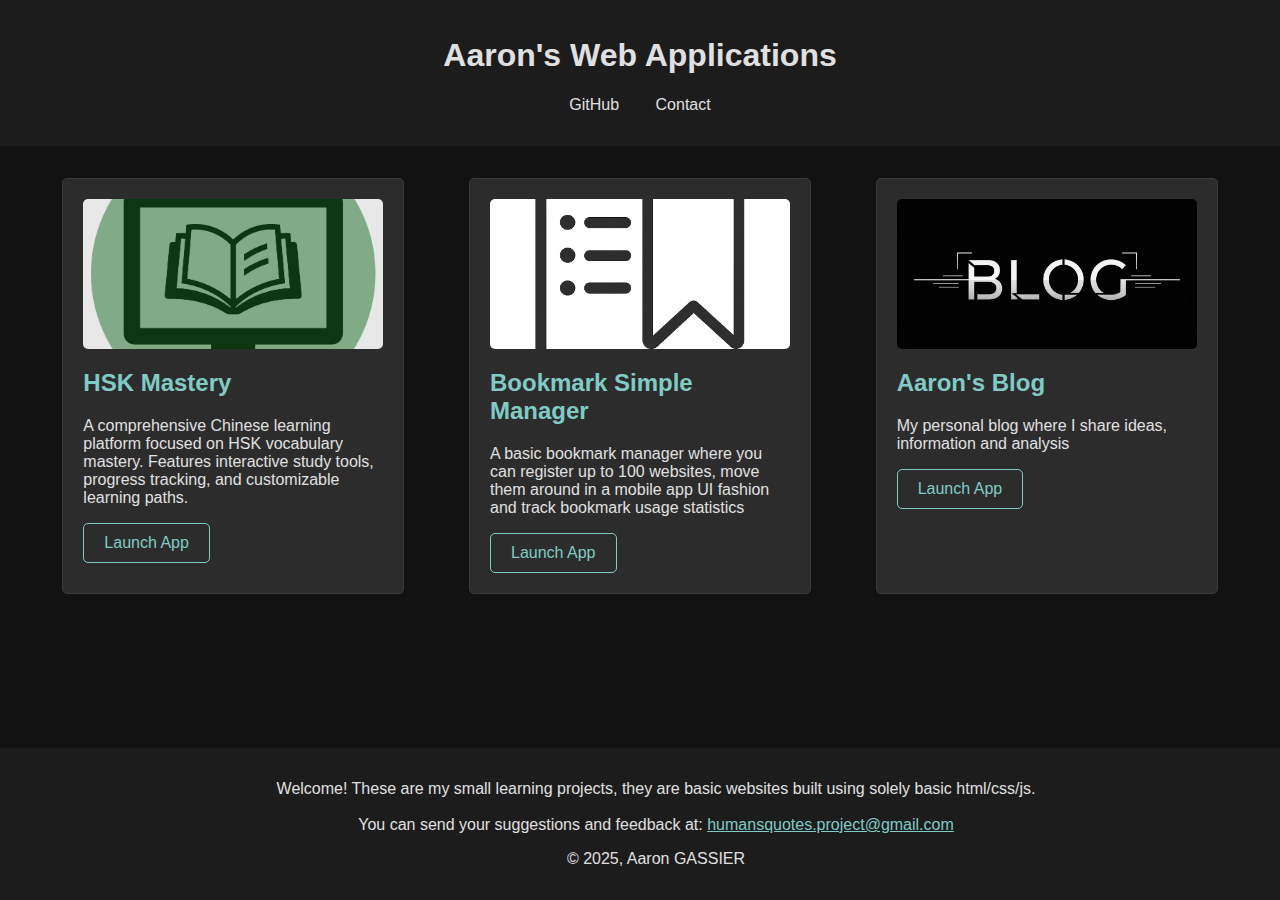
<file: index.html>
<!--*
 * Aaron's WebApp Portal License
 * Copyright (c) 2025 Aaron GASSIER
 * 
 * Permission is hereby granted to view this file, subject to the following conditions:
 * 
 * 1. The file must not be modified or altered in any way without the express written permission of the copyright holder.
 * 2. The file must not be distributed, sublicensed, or sold without the express written permission of the copyright holder.
 * 
 * THE SOFTWARE IS PROVIDED "AS IS", WITHOUT WARRANTY OF ANY KIND, EXPRESS OR IMPLIED, INCLUDING BUT NOT LIMITED TO 
 * THE WARRANTIES OF MERCHANTABILITY, FITNESS FOR A PARTICULAR PURPOSE, AND NONINFRINGEMENT.
-->

<!DOCTYPE html>
<html lang="en">
<head>
    <meta charset="UTF-8">
    <meta name="viewport" content="width=device-width, initial-scale=1.0">
    <title>Aaron's Web Applications</title>
    <link rel="stylesheet" href="style.css">
</head>
<body>
    <header>
        <h1>Aaron's Web Applications</h1>
        <nav>
            <ul>
                <li><a href="https://github.com/Aaron-Gassier" target="_blank">GitHub</a></li>
                <li><a href="mailto:humansquotes.project@gmail.com">Contact</a></li>
            </ul>
        </nav>
    </header>

    <main>
        <div class="grid-container">
            <div class="grid-item">
                <img src="HSK-Mastery/png/favicon.png" alt="HSK Mastery" class="project-image">
                <h2>HSK Mastery</h2>
                <p>A comprehensive Chinese learning platform focused on HSK vocabulary mastery. Features interactive study tools, progress tracking, and customizable learning paths.</p>
                <a href="HSK-Mastery/index.html">Launch App</a>
            </div>

            <div class="grid-item">
                <img src="Bookmark-Simple-Manager/png/placeholder.png" alt="Bookmark Manager" class="project-image">
                <h2>Bookmark Simple Manager</h2>
                <p>A basic bookmark manager where you can register up to 100 websites, move them around in a mobile app UI fashion and track bookmark usage statistics</p>
                <a href="Bookmark-Simple-Manager/index.html">Launch App</a>
            </div>

            <div class="grid-item">
                <img src="Blog/png/placeholder.png" alt="Blog" class="project-image">
                <h2>Aaron's Blog</h2>
                <p>My personal blog where I share ideas, information and analysis</p>
                <a href="Blog/index.html">Launch App</a>
            </div>
        </div>
    </main>

    <footer>
        <p>Welcome! These are my small learning projects, they are basic websites built using solely basic html/css/js. <br><br>
            You can send your suggestions and feedback at: <a href="mailto:humansquotes.project@gmail.com">humansquotes.project@gmail.com</a></p>
        <p>&copy; 2025, Aaron GASSIER</p>
    </footer>
</body>
</html>
</file>
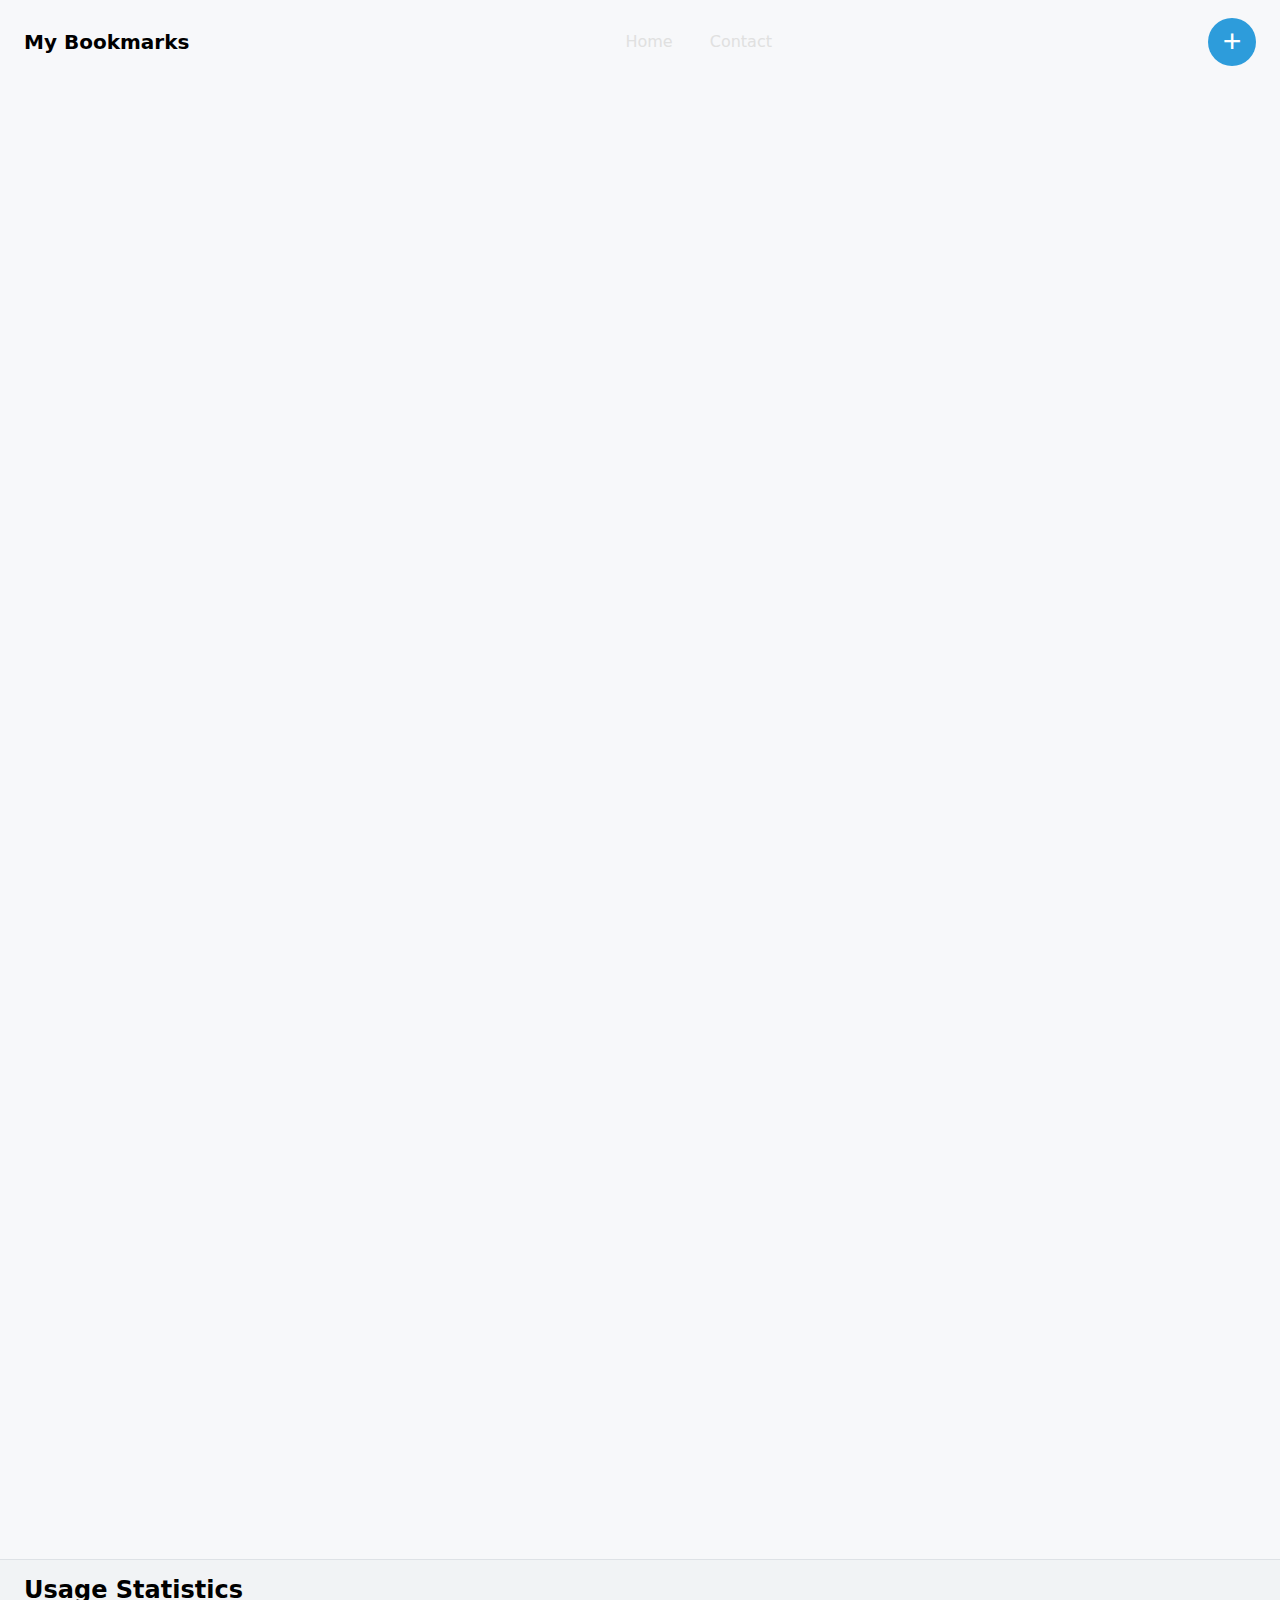
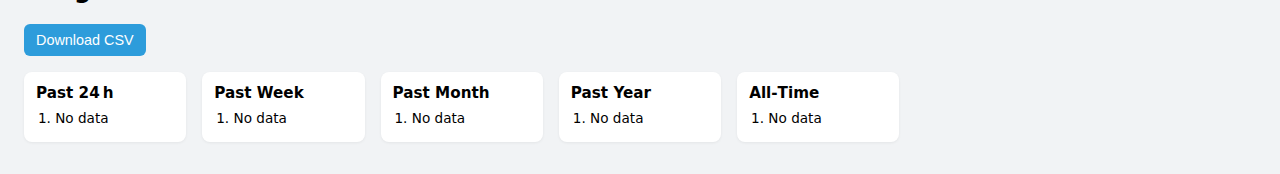
<file: Bookmark-Simple-Manager/index.html>
<!DOCTYPE html>
<html lang="en">
<head>
  <meta charset="UTF-8" />
  <meta name="viewport" content="width=device-width, initial-scale=1.0" />
  <title>Bookmark-Simple-Manager</title>
  <link rel="stylesheet" href="css/styles.css">
  <script src="js/index.js" defer></script>
</head>
<body>
  <header>
    <h1>My Bookmarks</h1>
    <nav>
            <ul>
                <li><a href="../index.html" target="_blank">Home</a></li>
                <li><a href="mailto:humansquotes.project@gmail.com">Contact</a></li>
            </ul>
        </nav>
    <button id="add-btn" title="Add website">+</button>
  </header>

  <main id="grid"></main>

  <section id="stats">
    <h2>Usage Statistics</h2>
    <button id="download-log">Download CSV</button>
    <div id="leaderboards" class="boards"></div>
  </section>
</body>
</html>
</file>
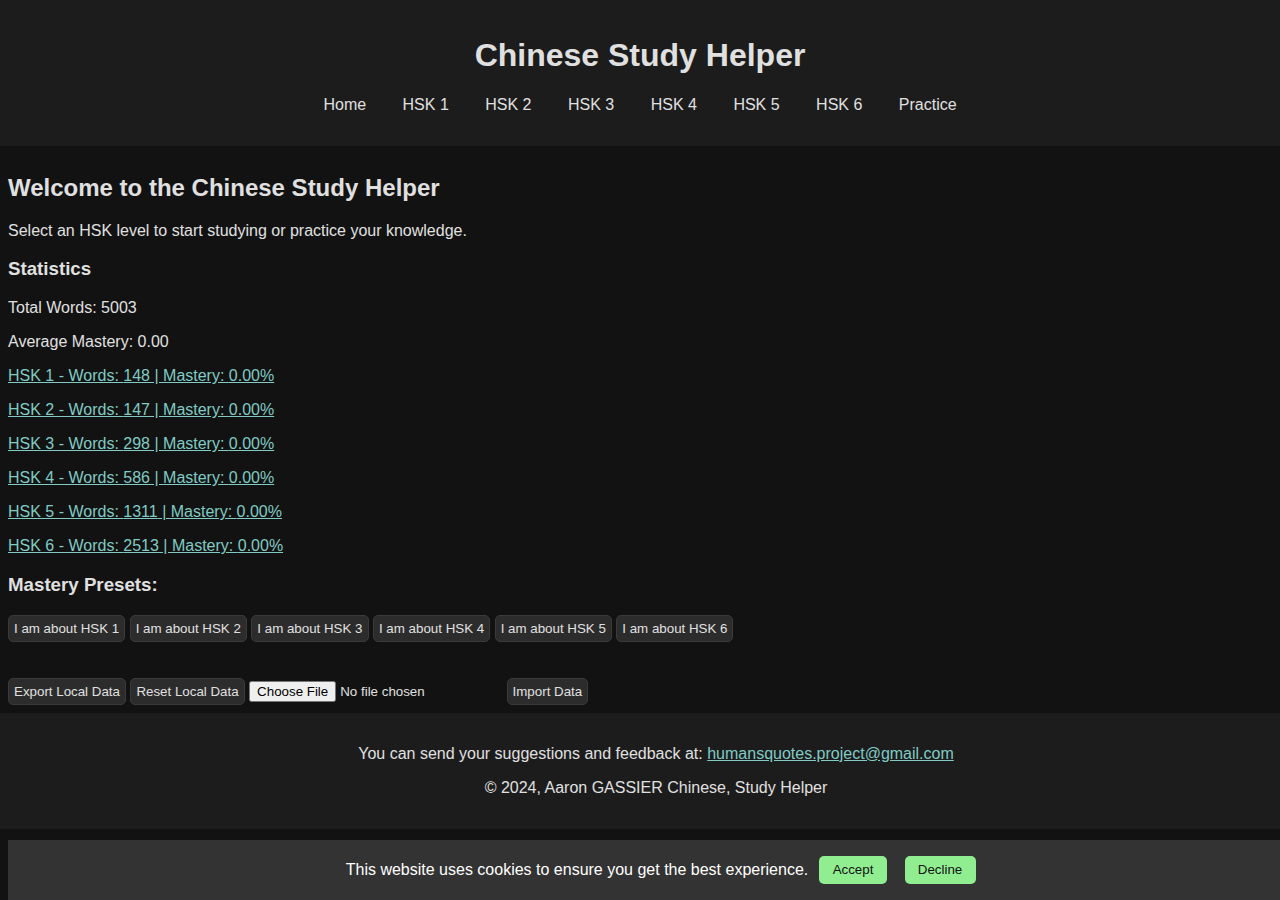
<file: HSK-Mastery/index.html>
<!--*
 * Aaron's WebApp Portal License
 * Copyright (c) 2025 Aaron GASSIER
 * 
 * Permission is hereby granted to view this file, subject to the following conditions:
 * 
 * 1. The file must not be modified or altered in any way without the express written permission of the copyright holder.
 * 2. The file must not be distributed, sublicensed, or sold without the express written permission of the copyright holder.
 * 
 * THE SOFTWARE IS PROVIDED "AS IS", WITHOUT WARRANTY OF ANY KIND, EXPRESS OR IMPLIED, INCLUDING BUT NOT LIMITED TO 
 * THE WARRANTIES OF MERCHANTABILITY, FITNESS FOR A PARTICULAR PURPOSE, AND NONINFRINGEMENT.
-->

<!DOCTYPE html>
<html lang="en">
<head>
    <meta charset="UTF-8">
    <meta name="viewport" content="width=device-width, initial-scale=1.0">
    <title>Chinese Study Helper</title>
    <link rel="icon" type="image/x-icon" href="png/favicon.png">
    <link rel="stylesheet" href="css/styles.css">
    <script src="js/index.js" defer></script>
</head>
<body>
    <header>
        <h1>Chinese Study Helper</h1>
        <nav>
            <ul>
                <li><a href="index.html">Home</a></li>
                <li><a href="hsk.html?hskLevel=hsk1">HSK 1</a></li>
                <li><a href="hsk.html?hskLevel=hsk2">HSK 2</a></li>
                <li><a href="hsk.html?hskLevel=hsk3">HSK 3</a></li>
                <li><a href="hsk.html?hskLevel=hsk4">HSK 4</a></li>
                <li><a href="hsk.html?hskLevel=hsk5">HSK 5</a></li>
                <li><a href="hsk.html?hskLevel=hsk6">HSK 6</a></li>
                <li><a href="practice.html">Practice</a></li>
            </ul>
        </nav>
    </header>
    <main>
        <h2>Welcome to the Chinese Study Helper</h2>
        <p>Select an HSK level to start studying or practice your knowledge.</p>
        <div>
            <h3>Statistics</h3>
            <p>Total Words: <span id="totalWords">0</span></p>
            <p>Average Mastery: <span id="averageMastery">0.00</span></p>
            <div>
                <a href="hsk.html?hskLevel=hsk1"><p>HSK 1 - Words: <span id="hsk1Words">0</span> | Mastery: <span id="hsk1Mastery">0.00%</span></p></a>
                <a href="hsk.html?hskLevel=hsk2"><p>HSK 2 - Words: <span id="hsk2Words">0</span> | Mastery: <span id="hsk2Mastery">0.00%</span></p></a>
                <a href="hsk.html?hskLevel=hsk3"><p>HSK 3 - Words: <span id="hsk3Words">0</span> | Mastery: <span id="hsk3Mastery">0.00%</span></p></a>
                <a href="hsk.html?hskLevel=hsk4"><p>HSK 4 - Words: <span id="hsk4Words">0</span> | Mastery: <span id="hsk4Mastery">0.00%</span></p></a>
                <a href="hsk.html?hskLevel=hsk5"><p>HSK 5 - Words: <span id="hsk5Words">0</span> | Mastery: <span id="hsk5Mastery">0.00%</span></p></a>
                <a href="hsk.html?hskLevel=hsk6"><p>HSK 6 - Words: <span id="hsk6Words">0</span> | Mastery: <span id="hsk6Mastery">0.00%</span></p></a>
            </div>
            <div>
                <h3>Mastery Presets:</h3>
                <button onclick="setMasteryPreset(1)">I am about HSK 1</button>
                <button onclick="setMasteryPreset(2)">I am about HSK 2</button>
                <button onclick="setMasteryPreset(3)">I am about HSK 3</button>
                <button onclick="setMasteryPreset(4)">I am about HSK 4</button>
                <button onclick="setMasteryPreset(5)">I am about HSK 5</button>
                <button onclick="setMasteryPreset(6)">I am about HSK 6</button>
            </div>
            <br><br>
        </div>
        <button id="exportDataButton">Export Local Data</button>
        <button id="resetDataButton">Reset Local Data</button>
        <input type="file" id="importFileInput" accept=".json">
        <button id="importDataButton">Import Data</button>
        <div id="cookieConsent" class="cookie-consent">
            <p>This website uses cookies to ensure you get the best experience. 
                <button id="acceptCookies">Accept</button>
                <button id="declineCookies">Decline</button>
            </p>
        </div>
    </main>
    <footer>
        <p>You can send your suggestions and feedback at: <a href="mailto:humansquotes.project@gmail.com">humansquotes.project@gmail.com</a></p>
        <p>&copy; 2024, Aaron GASSIER Chinese, Study Helper</p>
    </footer>
</body>
</html>
</file>
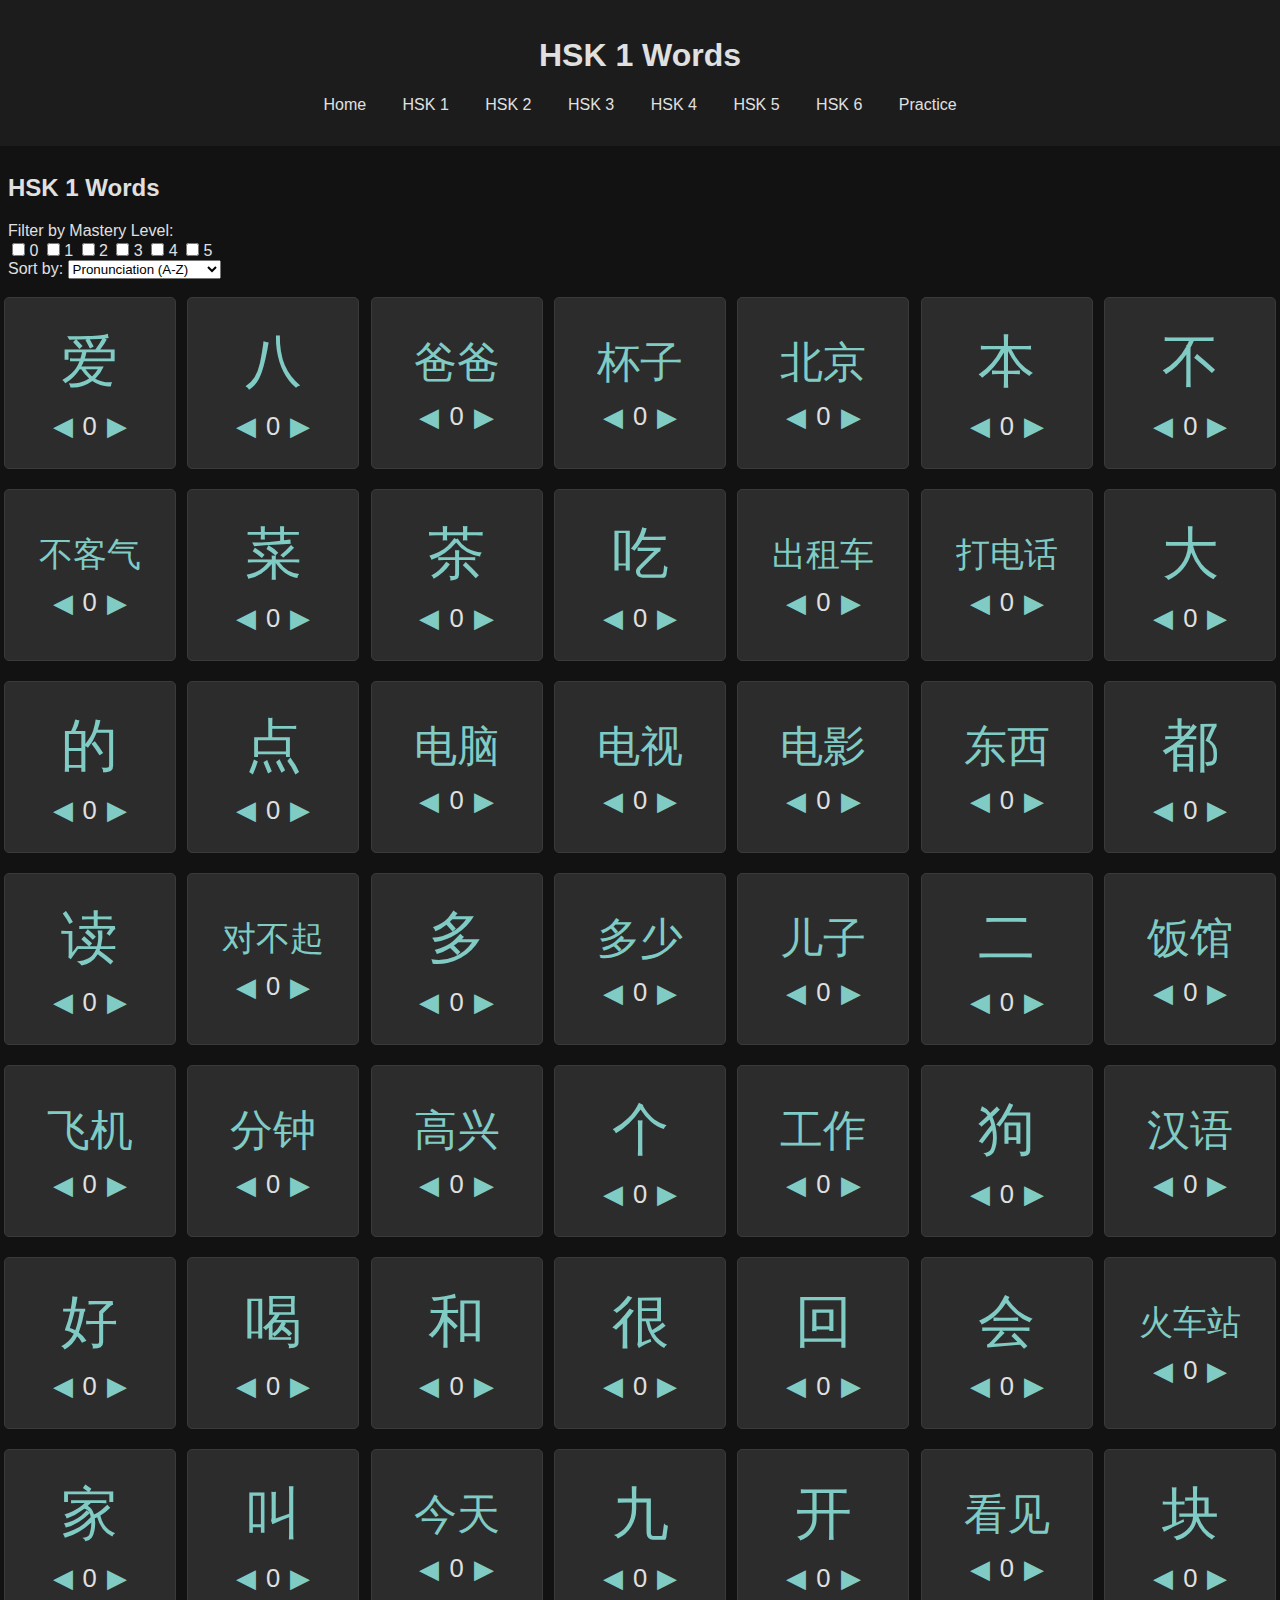
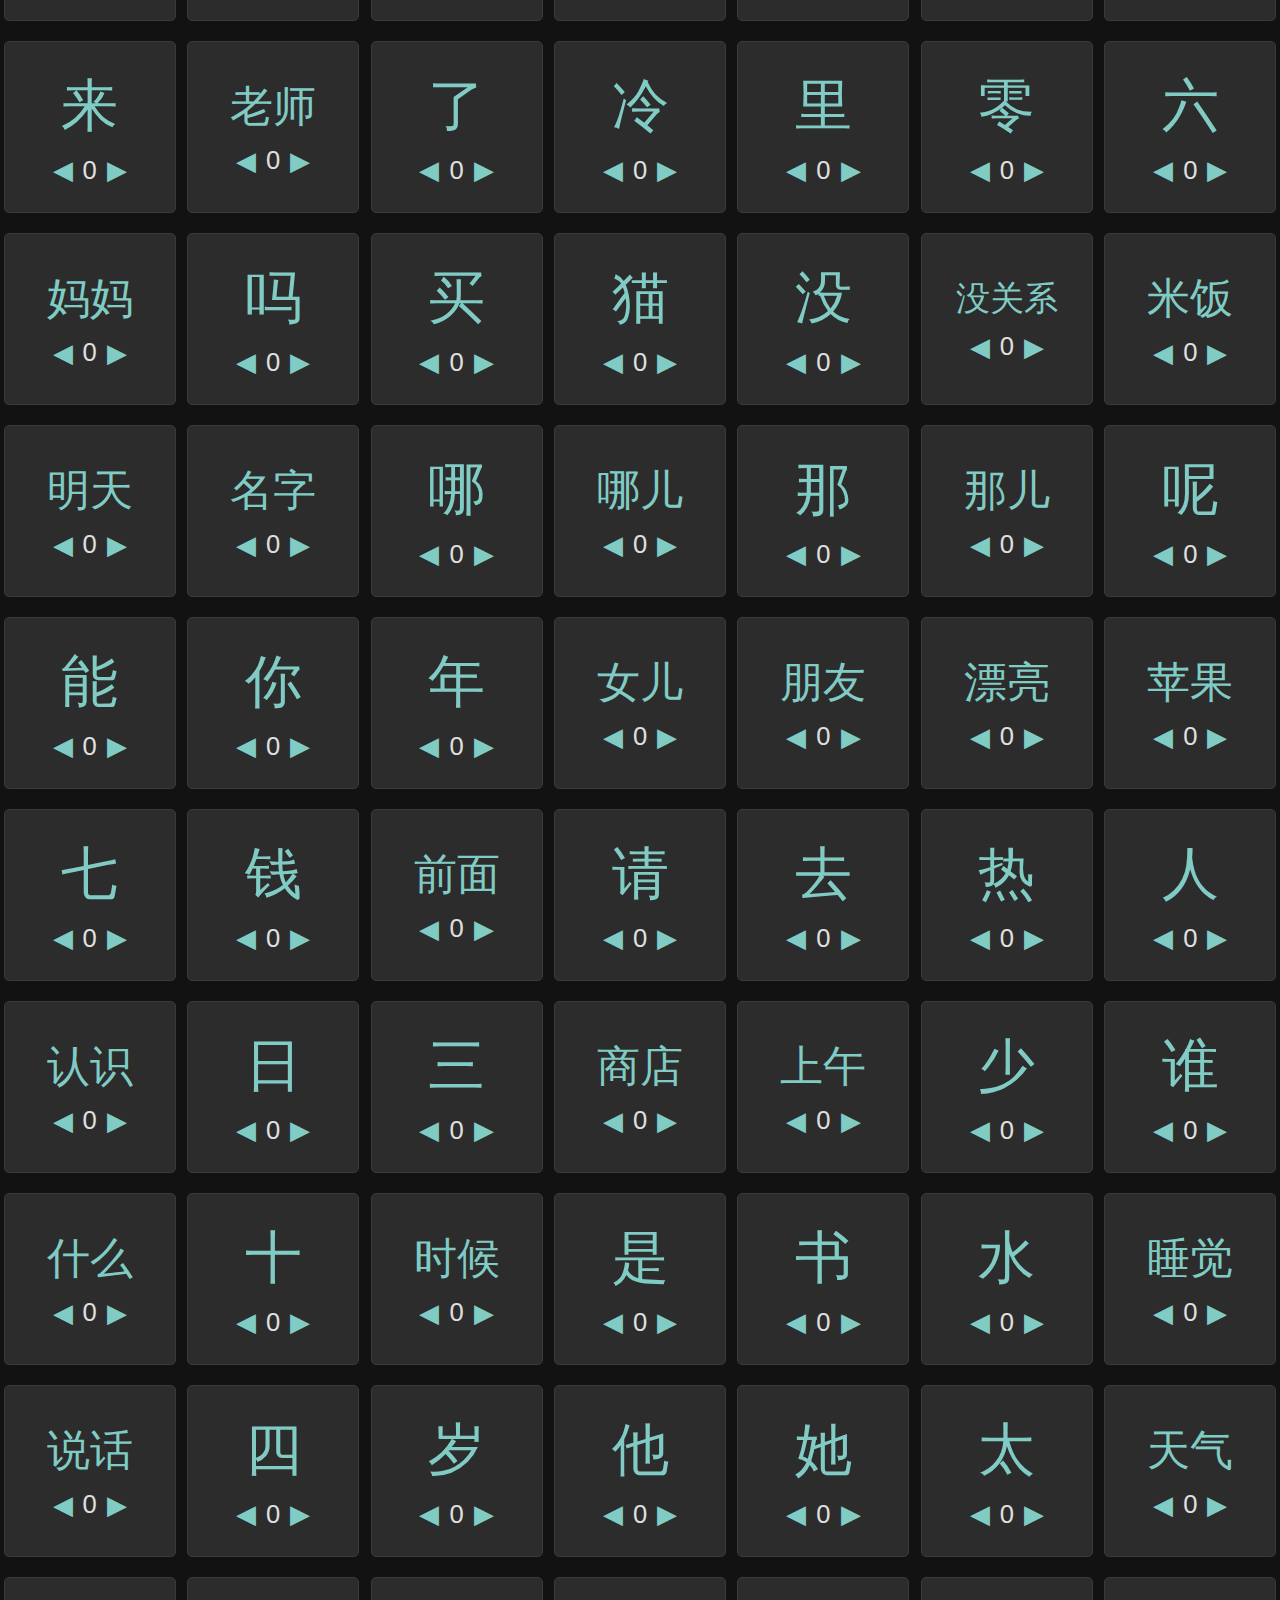
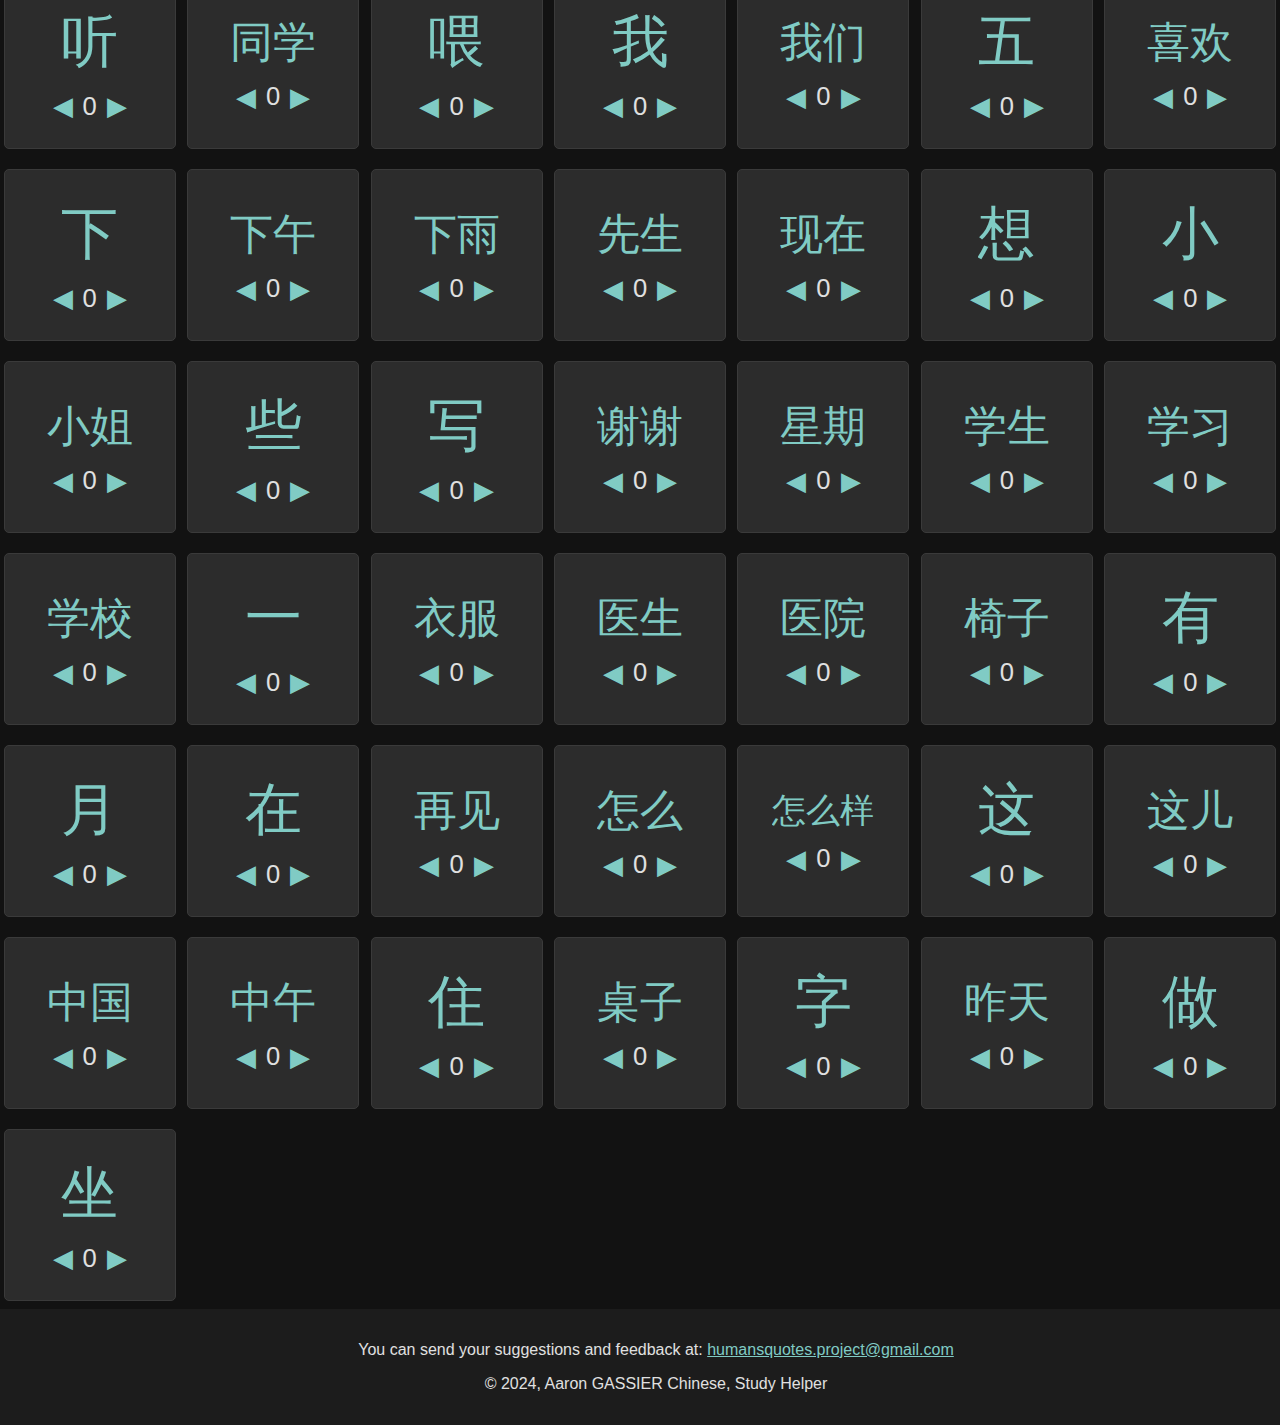
<file: HSK-Mastery/hsk.html>
<!--*
 * Aaron's WebApp Portal License
 * Copyright (c) 2025 Aaron GASSIER
 * 
 * Permission is hereby granted to view this file, subject to the following conditions:
 * 
 * 1. The file must not be modified or altered in any way without the express written permission of the copyright holder.
 * 2. The file must not be distributed, sublicensed, or sold without the express written permission of the copyright holder.
 * 
 * THE SOFTWARE IS PROVIDED "AS IS", WITHOUT WARRANTY OF ANY KIND, EXPRESS OR IMPLIED, INCLUDING BUT NOT LIMITED TO 
 * THE WARRANTIES OF MERCHANTABILITY, FITNESS FOR A PARTICULAR PURPOSE, AND NONINFRINGEMENT.
-->


<!DOCTYPE html>
<html lang="en">
<head>
    <meta charset="UTF-8">
    <meta name="viewport" content="width=device-width, initial-scale=1.0">
    <title>HSK Words</title>
    <link rel="icon" type="image/x-icon" href="png/favicon.png">
    <link rel="stylesheet" href="css/styles.css">
    <script src="js/hsk.js" defer></script>
    <!-- Global site tag (gtag.js) - Google Analytics -->
    <script async src="https://www.googletagmanager.com/gtag/js?id=G-3CR8982LGW"></script>
    <script>
        window.dataLayer = window.dataLayer || [];
        function gtag(){dataLayer.push(arguments);}
        gtag('js', new Date());
        gtag('config', 'G-3CR8982LGW');
    </script>
</head>
<body>
    <header>
        <h1 id="hskTitle">HSK Words</h1>
        <nav>
            <ul>
                <li><a href="index.html">Home</a></li>
                <li><a href="hsk.html?hskLevel=hsk1">HSK 1</a></li>
                <li><a href="hsk.html?hskLevel=hsk2">HSK 2</a></li>
                <li><a href="hsk.html?hskLevel=hsk3">HSK 3</a></li>
                <li><a href="hsk.html?hskLevel=hsk4">HSK 4</a></li>
                <li><a href="hsk.html?hskLevel=hsk5">HSK 5</a></li>
                <li><a href="hsk.html?hskLevel=hsk6">HSK 6</a></li>
                <li><a href="practice.html">Practice</a></li>
            </ul>
        </nav>
    </header>
    <main>
        <h2 id="hskHeader">HSK Words</h2>
        <div class="filter-container">
            <label>Filter by Mastery Level:</label>
            <div class="checkboxes">
                <label><input type="checkbox" value="0" onchange="filterWords()"> 0</label>
                <label><input type="checkbox" value="1" onchange="filterWords()"> 1</label>
                <label><input type="checkbox" value="2" onchange="filterWords()"> 2</label>
                <label><input type="checkbox" value="3" onchange="filterWords()"> 3</label>
                <label><input type="checkbox" value="4" onchange="filterWords()"> 4</label>
                <label><input type="checkbox" value="5" onchange="filterWords()"> 5</label>
            </div>
        </div>
        <div class="sort-container">
            <label for="sortOrder">Sort by:</label>
            <select id="sortOrder" onchange="sortWords()">
                <option value="pronunciationAsc">Pronunciation (A-Z)</option>
                <option value="pronunciationDesc">Pronunciation (Z-A)</option>
                <option value="masteryAsc">Mastery (Ascending)</option>
                <option value="masteryDesc">Mastery (Descending)</option>
            </select>
        </div>
        <br>
        <div id="wordGrid" class="grid-container"></div>
    </main>
    <footer>
        <p>You can send your suggestions and feedback at: <a href="mailto:humansquotes.project@gmail.com">humansquotes.project@gmail.com</a></p>
        <p>&copy; 2024, Aaron GASSIER Chinese, Study Helper</p>
    </footer>
</body>
</html>
</file>
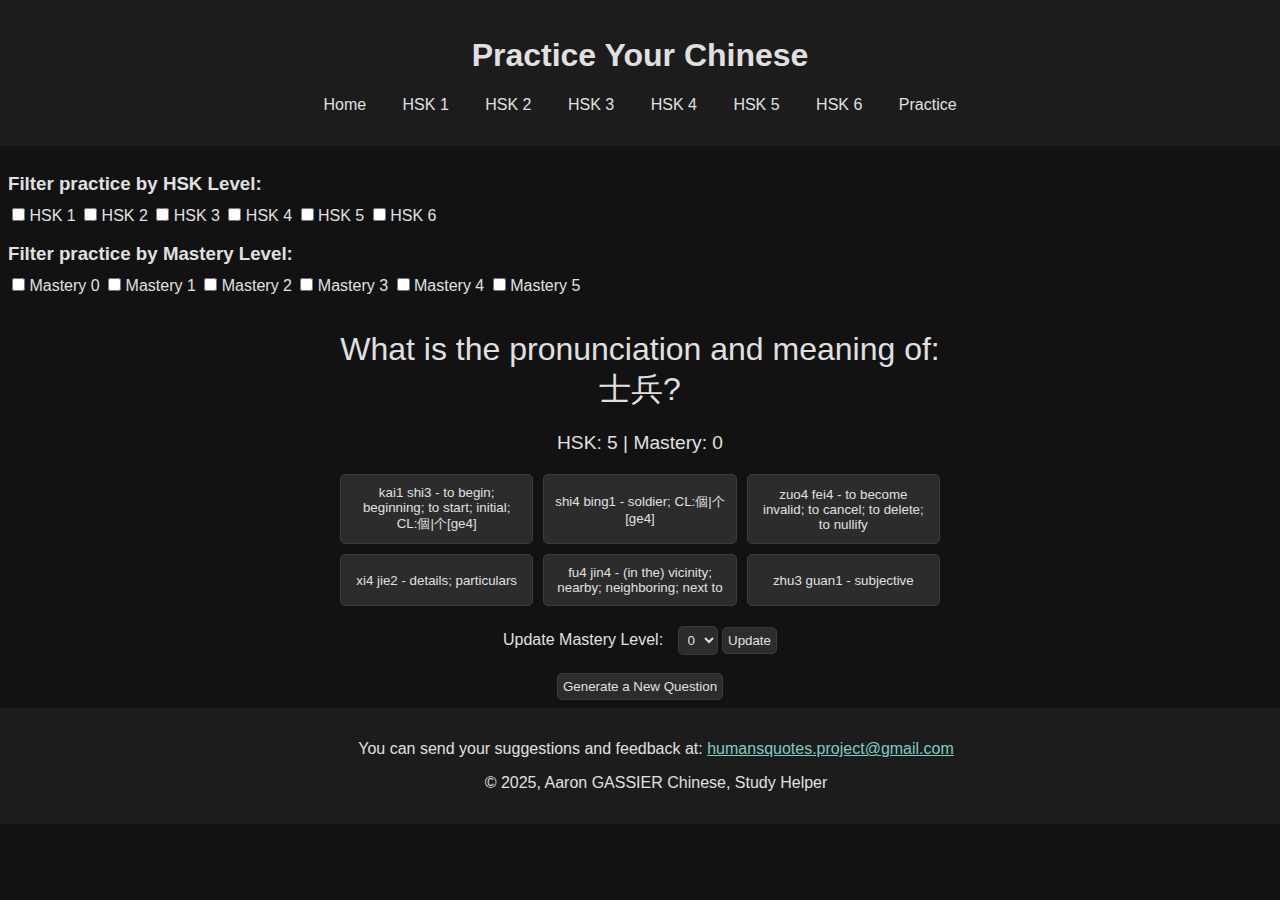
<file: HSK-Mastery/practice.html>
<!--*
 * Aaron's WebApp Portal License
 * Copyright (c) 2025 Aaron GASSIER
 * 
 * Permission is hereby granted to view this file, subject to the following conditions:
 * 
 * 1. The file must not be modified or altered in any way without the express written permission of the copyright holder.
 * 2. The file must not be distributed, sublicensed, or sold without the express written permission of the copyright holder.
 * 
 * THE SOFTWARE IS PROVIDED "AS IS", WITHOUT WARRANTY OF ANY KIND, EXPRESS OR IMPLIED, INCLUDING BUT NOT LIMITED TO 
 * THE WARRANTIES OF MERCHANTABILITY, FITNESS FOR A PARTICULAR PURPOSE, AND NONINFRINGEMENT.
-->

<!DOCTYPE html>
<html lang="en">
<head>
    <meta charset="UTF-8">
    <meta name="viewport" content="width=device-width, initial-scale=1.0">
    <title>Practice Page</title>
    <link rel="stylesheet" href="css/styles.css">
    <link rel="icon" type="image/x-icon" href="png/favicon.png">
    <script src="js/practice.js" defer></script>
    <!-- Global site tag (gtag.js) - Google Analytics -->
    <script async src="https://www.googletagmanager.com/gtag/js?id=G-3CR8982LGW"></script>
    <script>
        window.dataLayer = window.dataLayer || [];
        function gtag(){dataLayer.push(arguments);}
        gtag('js', new Date());
        gtag('config', 'G-3CR8982LGW');
    </script>
</head>
<body>
    <header>
        <h1>Practice Your Chinese</h1>
        <nav>
            <ul>
                <li><a href="index.html">Home</a></li>
                <li><a href="hsk.html?hskLevel=hsk1">HSK 1</a></li>
                <li><a href="hsk.html?hskLevel=hsk2">HSK 2</a></li>
                <li><a href="hsk.html?hskLevel=hsk3">HSK 3</a></li>
                <li><a href="hsk.html?hskLevel=hsk4">HSK 4</a></li>
                <li><a href="hsk.html?hskLevel=hsk5">HSK 5</a></li>
                <li><a href="hsk.html?hskLevel=hsk6">HSK 6</a></li>
                <li><a href="practice.html">Practice</a></li>
                <!-- Add more links for other HSK levels -->
            </ul>
        </nav>
    </header>
    <main>
        <div class="filter-container">
            <div class="filter-section">
                <h3>Filter practice by HSK Level:</h3>
                <div class="checkboxes">
                    <label><input type="checkbox" value="1" onchange="updateFilters()"> HSK 1</label>
                    <label><input type="checkbox" value="2" onchange="updateFilters()"> HSK 2</label>
                    <label><input type="checkbox" value="3" onchange="updateFilters()"> HSK 3</label>
                    <label><input type="checkbox" value="4" onchange="updateFilters()"> HSK 4</label>
                    <label><input type="checkbox" value="5" onchange="updateFilters()"> HSK 5</label>
                    <label><input type="checkbox" value="6" onchange="updateFilters()"> HSK 6</label>
                </div>
            </div>
            <div class="filter-section">
                <h3>Filter practice by Mastery Level:</h3>
                <div class="checkboxes">
                    <label><input type="checkbox" value="0" onchange="updateFilters()"> Mastery 0</label>
                    <label><input type="checkbox" value="1" onchange="updateFilters()"> Mastery 1</label>
                    <label><input type="checkbox" value="2" onchange="updateFilters()"> Mastery 2</label>
                    <label><input type="checkbox" value="3" onchange="updateFilters()"> Mastery 3</label>
                    <label><input type="checkbox" value="4" onchange="updateFilters()"> Mastery 4</label>
                    <label><input type="checkbox" value="5" onchange="updateFilters()"> Mastery 5</label>
                </div>
            </div>
        </div>
        <br><br>
        <div id="practiceContainer" class="practice-container">
            <div id="question" class="question"></div>
            <div id="details" class="details"></div>
            <div id="options" class="options"></div>
            <div id="updateMastery" class="update-mastery">
                <label for="newMastery">Update Mastery Level:</label>
                <select id="newMastery">
                    <option value="0">0</option>
                    <option value="1">1</option>
                    <option value="2">2</option>
                    <option value="3">3</option>
                    <option value="4">4</option>
                    <option value="5">5</option>
                </select>
                <button onclick="updateWordMastery()">Update</button>
            </div>
            <br>
            <button id="nextQuestionButton" onclick="generateQuestion()">Generate a New Question</button>
        </div>
    </main>
    <footer>
        <p>You can send your suggestions and feedback at: <a href="mailto:humansquotes.project@gmail.com">humansquotes.project@gmail.com</a></p>
        <p>&copy; 2025, Aaron GASSIER Chinese, Study Helper</p>
    </footer>
</body>
</html>
</file>
<file: style.css>
body {
            font-family: 'Segoe UI', Tahoma, Geneva, Verdana, sans-serif;
            background-color: #121212;
            color: #E0E0E0;
            margin: 0;
            padding: 0;
        }

        header {
            background-color: #1C1C1C;
            color: #E0E0E0;
            padding: 1em;
            text-align: center;
        }

        nav ul {
            list-style: none;
            padding: 0;
            text-align: center;
        }

        nav ul li {
            display: inline;
            margin: 0 1em;
        }

        nav ul li a {
            color: #E0E0E0;
            text-decoration: none;
        }

        main {
            padding: 2em;
            max-width: 1200px;
            margin: 0 auto;
        }

        .grid-container {
            display: grid;
            grid-template-columns: repeat(auto-fill, minmax(300px, 1fr));
            gap: 20px;
            justify-items: center;
        }

        .grid-item {
            background-color: #2C2C2C;
            border: 1px solid #3A3A3A;
            border-radius: 5px;
            padding: 20px;
            width: 100%;
            max-width: 300px;
            transition: transform 0.3s, background-color 0.3s;
        }

        .grid-item:hover {
            background-color: #3A3A3A;
            transform: scale(1.05);
        }

        .grid-item h2 {
            color: #80CBC4;
            margin-top: 0;
        }

        .grid-item p {
            margin: 1em 0;
        }

        .grid-item a {
            display: inline-block;
            padding: 10px 20px;
            background-color: #2C2C2C;
            color: #80CBC4;
            text-decoration: none;
            border: 1px solid #80CBC4;
            border-radius: 5px;
            transition: background-color 0.3s;
        }

        .grid-item a:hover {
            background-color: #80CBC4;
            color: #121212;
        }

        footer {
            background-color: #1C1C1C;
            color: #E0E0E0;
            text-align: center;
            padding: 1em;
            position: fixed;
            width: 100%;
            bottom: 0;
        }

        footer a {
            color: #80CBC4;
        }

        .project-image {
            width: 100%;
            height: 150px;
            object-fit: cover;
            border-radius: 5px;
            margin-bottom: 1em;
        }
</file>
<file: Bookmark-Simple-Manager/css/styles.css>
* { box-sizing: border-box; }
    body {
      margin: 0;
      font-family: system-ui, Roboto, Helvetica, Arial, sans-serif;
      background: #f7f8fa;
      display: flex;
      flex-direction: column;
      min-height: 100vh;
    }
    header {
      display: flex;
      align-items: center;
      justify-content: space-between;
      padding: 1rem 1.5rem;
    }

    nav ul {
      list-style: none;
      padding: 0;
      text-align: center;
    }

    nav ul li {
      display: inline;
      margin: 0 1em;
    }

    nav ul li a {
      color: #E0E0E0;
      text-decoration: none;
    }
    h1 { margin: 0; font-size: 1.25rem; }
    #add-btn {
      width: 48px; height: 48px; border: none; border-radius: 50%;
      background: #2d9cdb; color: #fff; font-size: 2rem; cursor: pointer;
      display: flex; align-items: center; justify-content: center;
      transition: background 0.2s;
    }
    #add-btn:hover { background: #1884c9; }

    /* grid of bookmarks */
    #grid {
      display: grid;
      grid-template-columns: repeat(auto-fill,minmax(110px,1fr));
      gap: 1rem;
      padding: 1rem;
      flex: 1 0 auto;
      grid-auto-rows: 1fr;
    }
    .cell { position: relative; min-height: 130px; border-radius: 1.25rem; transition: border 0.2s; }
    .cell.drag-over { border: 2px dashed #2d9cdb; }
    .tile {
      position: absolute; inset: 0; background:#fff; border-radius:1.25rem;
      padding:1.25rem 0.5rem; text-decoration:none; color:#333; text-align:center;
      box-shadow:0 2px 6px rgba(0,0,0,0.08); transition: transform 0.15s, box-shadow 0.15s;
      display:flex; flex-direction:column; justify-content:center; align-items:center;
    }
    .tile:hover { transform:translateY(-3px); box-shadow:0 4px 10px rgba(0,0,0,0.12); }
    .tile.dragging { opacity:0.6; box-shadow:0 6px 12px rgba(0,0,0,0.2); }
    .tile-icon {
      width:48px; height:48px; border-radius:12px; background:#e9ecef;
      display:flex; align-items:center; justify-content:center;
      font-size:1.25rem; font-weight:600; color:#555; overflow:hidden; margin-bottom:0.5rem;
    }
    .tile-icon img { width:100%; height:100%; object-fit:contain; }
    .tile-label { font-size:0.875rem; word-break:break-word; line-height:1.2; }

    /* gear button */
    .settings-btn {
      position:absolute; top:6px; right:6px; width:22px; height:22px; border:none;
      border-radius:50%; background:#ced4da; color:#212529; font-size:14px; line-height:22px;
      cursor:pointer; display:none; align-items:center; justify-content:center; padding:0;
    }
    .tile:hover .settings-btn { display:flex; }

    /* stats section */
    #stats { padding:1rem 1.5rem 2rem; border-top:1px solid #dee2e6; background:#f1f3f5; }
    #stats h2 { margin-top:0; }
    #download-log {
      margin-bottom:1rem; padding:0.5rem 0.75rem; border:none; border-radius:6px;
      background:#2d9cdb; color:#fff; font-size:0.9rem; cursor:pointer;
    }
    #download-log:hover { background:#1884c9; }

    .boards { display:grid; grid-template-columns:repeat(auto-fill,minmax(160px,1fr)); gap:1rem; }
    .board { background:#fff; border-radius:8px; padding:0.75rem; box-shadow:0 1px 3px rgba(0,0,0,0.06); }
    .board h3 { margin:0 0 0.5rem 0; font-size:0.95rem; }
    .board ol { margin:0; padding-left:1.2rem; font-size:0.85rem; }
    .board li { margin-bottom:0.25rem; }

    @media (prefers-color-scheme: dark){
      body{background:#1c1e21;color:#e4e6eb;}
      .tile{background:#242526;color:#e4e6eb;}
      #add-btn{background:#3a8ddd;}
      .settings-btn{background:#495057;color:#f1f3f5;}
      .cell.drag-over{border-color:#3a8ddd;}
      #stats{background:#18191a;border-top-color:#3a3b3c;}
      .board{background:#242526;}
    }
</file>
<file: HSK-Mastery/css/styles.css>
/*
 * Aaron's WebApp Portal License
 * Copyright (c) 2025 Aaron GASSIER
 * 
 * Permission is hereby granted to view this file, subject to the following conditions:
 * 
 * 1. The file must not be modified or altered in any way without the express written permission of the copyright holder.
 * 2. The file must not be distributed, sublicensed, or sold without the express written permission of the copyright holder.
 * 
 * THE SOFTWARE IS PROVIDED "AS IS", WITHOUT WARRANTY OF ANY KIND, EXPRESS OR IMPLIED, INCLUDING BUT NOT LIMITED TO 
 * THE WARRANTIES OF MERCHANTABILITY, FITNESS FOR A PARTICULAR PURPOSE, AND NONINFRINGEMENT.
 */

body {
    font-family: 'Segoe UI', Tahoma, Geneva, Verdana, sans-serif;
    background-color: #121212;
    color: #E0E0E0;
    margin: 0;
    padding: 0;
}

header {
    background-color: #1C1C1C;
    color: #E0E0E0;
    padding: 1em;
    text-align: center;
}

nav ul {
    list-style: none;
    padding: 0;
    text-align: center;
}

nav ul li {
    display: inline;
    margin: 0 1em;
}

nav ul li a {
    color: #E0E0E0;
    text-decoration: none;
}

button {
    padding: 5px;
    background-color: #2C2C2C;
    color: #E0E0E0;
    border: 1px solid #3A3A3A;
    border-radius: 5px;
    cursor: pointer;
    transition: background-color 0.3s;
}

a {
    color:#80CBC4;
}

main {
    padding: 0.5em;
}

footer {
    background-color: #1C1C1C;
    color: #E0E0E0;
    text-align: center;
    padding: 1em;
    position: relative;
    width: 100%;
    bottom: 0;
}

.grid-container {
    display: grid;
    grid-template-columns: repeat(auto-fill, minmax(150px, 1fr));
    gap: 20px; /* Equal spacing in all directions */
    justify-items: center;
}

.grid-item {
    position: relative;
    padding: 10px;
    text-align: center;
    background-color: #2C2C2C;
    border: 1px solid #3A3A3A;
    border-radius: 5px;
    width: 150px;
    height: 150px;
    overflow: visible; /* Ensure overflow is visible */
    display: flex;
    flex-direction: column;
    justify-content: center;
    align-items: center;
    transition: background-color 0.3s, transform 0.3s;
    z-index: 1;
}

.grid-item:hover {
    background-color: #3A3A3A;
    transform: scale(1.1);
    z-index: 10;
}

.grid-item .word {
    white-space: nowrap;
    overflow: hidden;
    text-overflow: ellipsis;
    color: #80CBC4;
}

.mastery-controls {
    display: flex;
    justify-content: center;
    align-items: center;
    margin-top: 10px;
}

.mastery-controls button {
    background: none;
    border: none;
    color: #80CBC4;
    font-size: 2vw;
    cursor: pointer;
    padding: 0 5px;
}

.mastery-controls button:hover {
    color: #4DB6AC;
    transform: scale(1.2);
}

.mastery-controls span {
    font-size: 2vw;
    margin: 0 5px;
    transition: font-size 0.3s;
}

.grid-item:hover .mastery-controls span {
    font-size: 2.5vw;
}

.tooltip {
    visibility: hidden;
    width: 250px;
    background-color: #424242;
    color: #BDBDBD;
    text-align: center;
    border-radius: 6px;
    padding: 5px;
    position: absolute;
    z-index: 100; /* Ensure tooltip is above other elements */
    bottom: 100%; /* Positioned above the grid item */
    left: 50%;
    transform: translateX(-50%);
    opacity: 0;
    transition: opacity 0.3s;
}

.tooltip::after {
    content: "";
    position: absolute;
    top: 100%; /* Arrow pointing downwards */
    left: 50%;
    transform: translateX(-50%);
    border-width: 5px;
    border-style: solid;
    border-color: #424242 transparent transparent transparent;
}

.grid-item:hover .tooltip {
    visibility: visible;
    opacity: 1;
}

.practice-container {
    max-width: 600px;
    margin: 0 auto;
    text-align: center;
}

.question {
    font-size: 2em;
    margin-bottom: 20px;
}

.details {
    font-size: 1.2em;
    margin-bottom: 20px;
}

.options {
    display: grid;
    grid-template-columns: repeat(auto-fill, minmax(150px, 1fr));
    gap: 10px;
}

.option button {
    background-color: #2C2C2C;
    color: #E0E0E0;
    border: 1px solid #3A3A3A;
    border-radius: 5px;
    padding: 10px;
    cursor: pointer;
    transition: background-color 0.3s;
    width: 100%;
    height: 100%;
}

.option button:hover {
    background-color: #3A3A3A;
}

.option button:focus {
    outline: none;
}

.filter-section {
    text-align: left;
}

.filter-section h3 {
    margin-bottom: 10px;
}

.checkboxes label {
    margin-bottom: 5px;
}

.checkboxes input {
    margin-right: 0px;
}

.update-mastery {
    margin-top: 20px;
    text-align: center;
}

.update-mastery label {
    margin-right: 10px;
}

.update-mastery select {
    background-color: #2C2C2C;
    color: #E0E0E0;
    border: 1px solid #3A3A3A;
    padding: 5px;
    border-radius: 5px;
}

#nextQuestionButton:hover {
    background-color: #3A3A3A;
}

.cookie-consent {
    position: fixed;
    bottom: 0;
    width: 100%;
    background-color: #333;
    color: #fff;
    text-align: center;
    padding: 1em;
    z-index: 1000;
    display: none;
}

.cookie-consent p {
    margin: 0;
}

.cookie-consent button {
    background-color: lightgreen;
    border: none;
    padding: 0.5em 1em;
    margin: 0 0.5em;
    cursor: pointer;
    border-radius: 5px;
    color: #121212;
}

.cookie-consent button:hover {
    background-color: lightskyblue;
}
</file>
